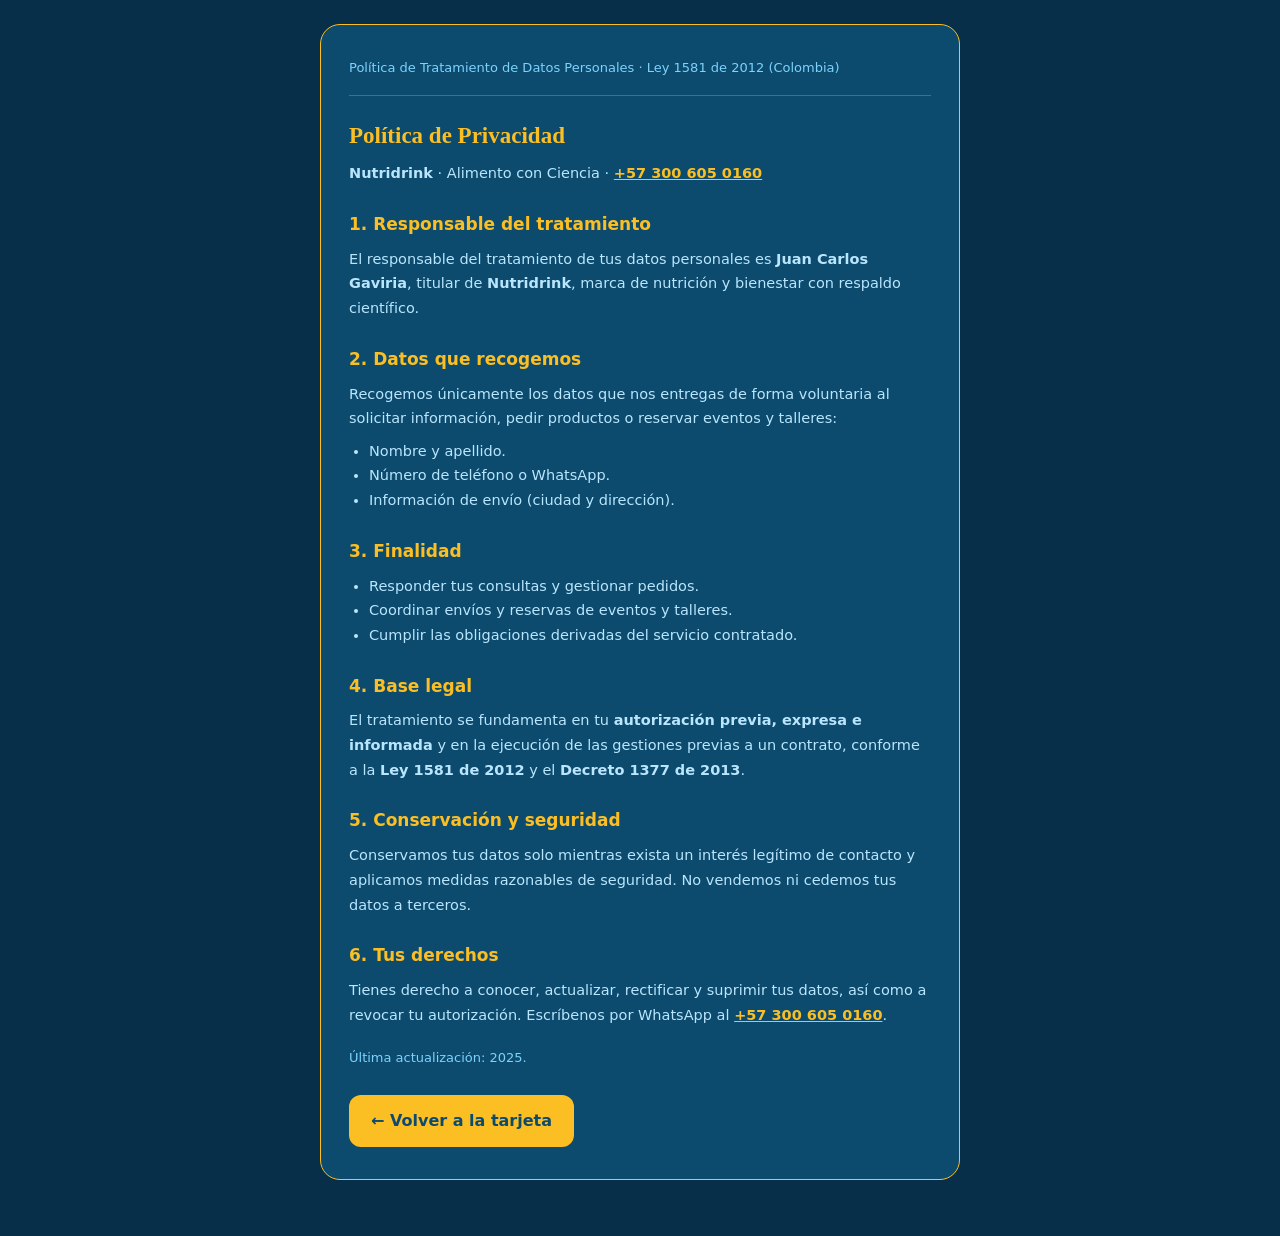
<file: privacidad.html>
<!DOCTYPE html>
<html lang="es">
<head>
  <meta charset="UTF-8" />
  <meta name="viewport" content="width=device-width, initial-scale=1.0" />
  <title>Política de Privacidad — Nutridrink</title>
  <meta name="robots" content="noindex" />
  <link rel="icon" type="image/png" href="icons/favicon-64.png" />
  <style>
    *{box-sizing:border-box;margin:0;padding:0}
    body{background:#082f49;color:#e5e5e5;font-family:'Montserrat',system-ui,sans-serif;line-height:1.7;padding:24px 16px 56px;display:flex;justify-content:center}
    .hoja{max-width:640px;background:#0c4a6e;border-radius:20px;padding:32px 28px;border:1px solid #fbbf24}
    h1{font-size:23px;color:#fbbf24;margin-bottom:6px;font-family:Georgia,serif}
    h2{font-size:17px;color:#fbbf24;margin:24px 0 8px}
    p,li{font-size:14.5px;color:#bae6fd}
    ul{margin:8px 0 8px 20px}
    a{color:#fbbf24;font-weight:700}
    .sello{margin-bottom:20px;padding-bottom:16px;border-bottom:1px solid rgba(251,191,36,.3);color:#7dd3fc;font-size:13px}
    .volver{display:inline-block;margin-top:26px;background:#fbbf24;color:#0c4a6e;text-decoration:none;font-weight:800;padding:12px 22px;border-radius:12px}
  </style>
    <meta name="description" content="Política de privacidad de Nutridrink. Tarjeta digital creada por KONFÍO ZINC.">
    <meta property="og:title" content="Política de privacidad · Nutridrink">
    <meta property="og:description" content="Política de privacidad de Nutridrink. Tarjeta digital creada por KONFÍO ZINC.">
    <meta property="og:image" content="https://konfiozinc.github.io/card/assets/img/og/og-tarjetas-digitales.png">
    <meta property="og:image:width" content="1200">
    <meta property="og:image:height" content="630">
    <meta property="og:type" content="website">
    <meta property="og:site_name" content="KONFÍO ZINC">
    <meta property="og:locale" content="es_CO">
    <link rel="icon" type="image/svg+xml" href="favicon.svg">
</head>
<body>
  <main class="hoja">
    <p class="sello">Política de Tratamiento de Datos Personales · Ley 1581 de 2012 (Colombia)</p>
    <h1>Política de Privacidad</h1>
    <p><strong>Nutridrink</strong> · Alimento con Ciencia · <a href="https://wa.me/573006050160">+57 300 605 0160</a></p>

    <h2>1. Responsable del tratamiento</h2>
    <p>El responsable del tratamiento de tus datos personales es <strong>Juan Carlos Gaviria</strong>, titular de <strong>Nutridrink</strong>, marca de nutrición y bienestar con respaldo científico.</p>

    <h2>2. Datos que recogemos</h2>
    <p>Recogemos únicamente los datos que nos entregas de forma voluntaria al solicitar información, pedir productos o reservar eventos y talleres:</p>
    <ul>
      <li>Nombre y apellido.</li>
      <li>Número de teléfono o WhatsApp.</li>
      <li>Información de envío (ciudad y dirección).</li>
    </ul>

    <h2>3. Finalidad</h2>
    <ul>
      <li>Responder tus consultas y gestionar pedidos.</li>
      <li>Coordinar envíos y reservas de eventos y talleres.</li>
      <li>Cumplir las obligaciones derivadas del servicio contratado.</li>
    </ul>

    <h2>4. Base legal</h2>
    <p>El tratamiento se fundamenta en tu <strong>autorización previa, expresa e informada</strong> y en la ejecución de las gestiones previas a un contrato, conforme a la <strong>Ley 1581 de 2012</strong> y el <strong>Decreto 1377 de 2013</strong>.</p>

    <h2>5. Conservación y seguridad</h2>
    <p>Conservamos tus datos solo mientras exista un interés legítimo de contacto y aplicamos medidas razonables de seguridad. No vendemos ni cedemos tus datos a terceros.</p>

    <h2>6. Tus derechos</h2>
    <p>Tienes derecho a conocer, actualizar, rectificar y suprimir tus datos, así como a revocar tu autorización. Escríbenos por WhatsApp al <a href="https://wa.me/573006050160">+57 300 605 0160</a>.</p>

    <p style="margin-top:20px;font-size:13px;color:#7dd3fc">Última actualización: 2025.</p>
    <a class="volver" href="./">← Volver a la tarjeta</a>
  </main>
</body>
</html>
</file>
